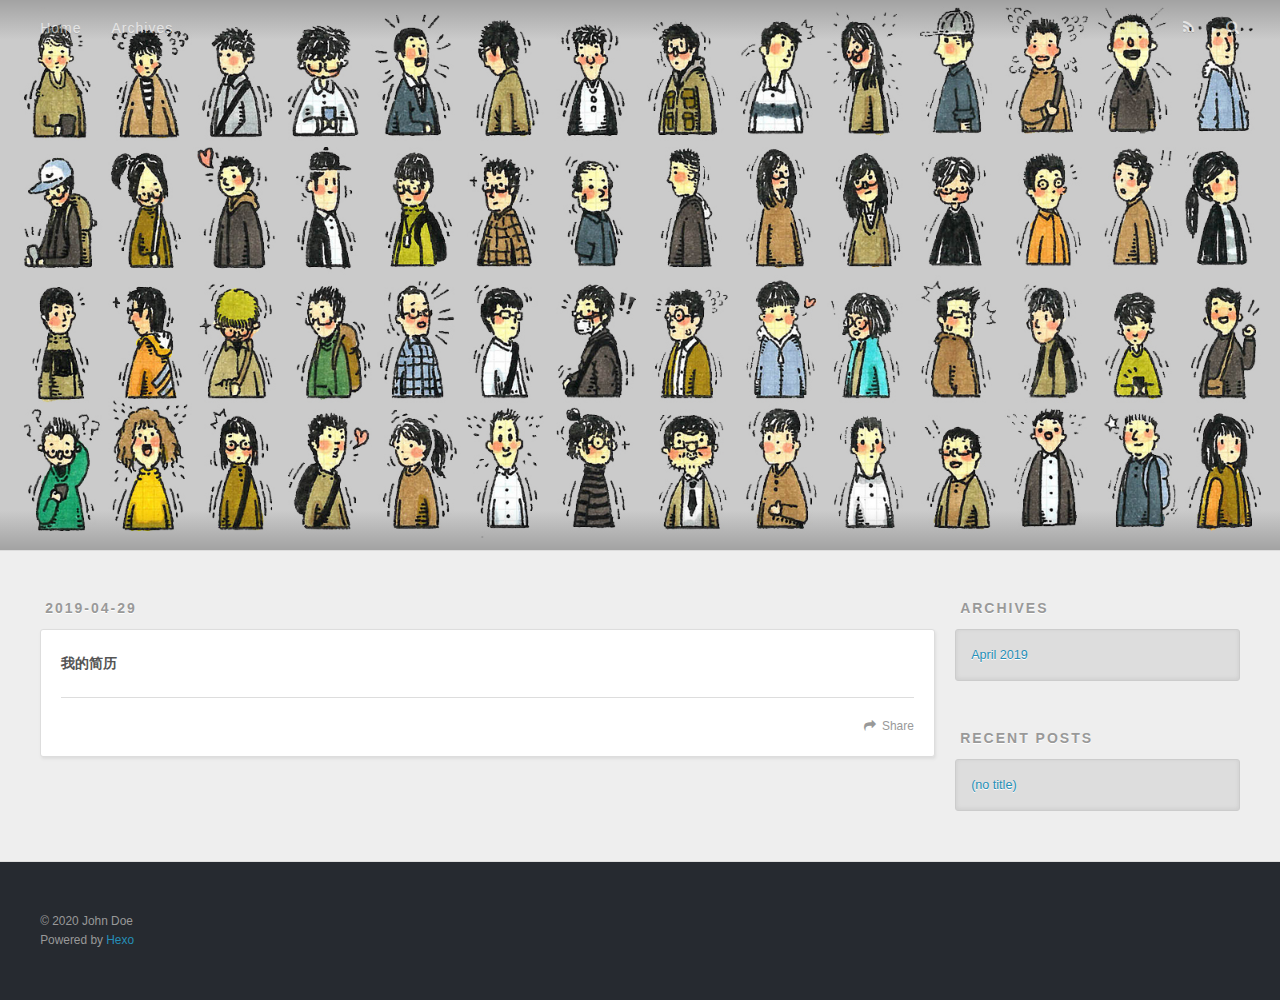
<file: index.html>
<!DOCTYPE html>
<html>
<head><meta name="generator" content="Hexo 3.8.0">
  <meta charset="utf-8">
  

  
  <title></title>
  <meta name="viewport" content="width=device-width, initial-scale=1, maximum-scale=1">
  <meta property="og:type" content="website">
<meta property="og:title">
<meta property="og:url" content="http://yoursite.com/index.html">
<meta property="og:site_name">
<meta property="og:locale" content="default">
<meta name="twitter:card" content="summary">
<meta name="twitter:title">
  
    <link rel="alternate" href="/atom.xml" title type="application/atom+xml">
  
  
    <link rel="icon" href="/favicon.png">
  
  
    <link href="//fonts.googleapis.com/css?family=Source+Code+Pro" rel="stylesheet" type="text/css">
  
  <link rel="stylesheet" href="/css/style.css">
</head>
</html>
<body>
  <div id="container">
    <div id="wrap">
      <header id="header">
  <div id="banner"></div>
  <div id="header-outer" class="outer">
    <div id="header-title" class="inner">
      <h1 id="logo-wrap">
        <a href="/" id="logo"></a>
      </h1>
      
    </div>
    <div id="header-inner" class="inner">
      <nav id="main-nav">
        <a id="main-nav-toggle" class="nav-icon"></a>
        
          <a class="main-nav-link" href="/">Home</a>
        
          <a class="main-nav-link" href="/archives">Archives</a>
        
      </nav>
      <nav id="sub-nav">
        
          <a id="nav-rss-link" class="nav-icon" href="/atom.xml" title="RSS Feed"></a>
        
        <a id="nav-search-btn" class="nav-icon" title="Search"></a>
      </nav>
      <div id="search-form-wrap">
        <form action="//google.com/search" method="get" accept-charset="UTF-8" class="search-form"><input type="search" name="q" class="search-form-input" placeholder="Search"><button type="submit" class="search-form-submit">&#xF002;</button><input type="hidden" name="sitesearch" value="http://yoursite.com"></form>
      </div>
    </div>
  </div>
</header>
      <div class="outer">
        <section id="main">
  
    <article id="post-hello-world" class="article article-type-post" itemscope itemprop="blogPost">
  <div class="article-meta">
    <a href="/2019/04/29/hello-world/" class="article-date">
  <time datetime="2019-04-29T01:39:30.070Z" itemprop="datePublished">2019-04-29</time>
</a>
    
  </div>
  <div class="article-inner">
    
    
    <div class="article-entry" itemprop="articleBody">
      
        <p><strong>我的简历</strong></p>

      
    </div>
    <footer class="article-footer">
      <a data-url="http://yoursite.com/2019/04/29/hello-world/" data-id="ck858au310000vc96qurnfg7m" class="article-share-link">Share</a>
      
      
    </footer>
  </div>
  
</article>


  


</section>
        
          <aside id="sidebar">
  
    

  
    

  
    
  
    
  <div class="widget-wrap">
    <h3 class="widget-title">Archives</h3>
    <div class="widget">
      <ul class="archive-list"><li class="archive-list-item"><a class="archive-list-link" href="/archives/2019/04/">April 2019</a></li></ul>
    </div>
  </div>


  
    
  <div class="widget-wrap">
    <h3 class="widget-title">Recent Posts</h3>
    <div class="widget">
      <ul>
        
          <li>
            <a href="/2019/04/29/hello-world/">(no title)</a>
          </li>
        
      </ul>
    </div>
  </div>

  
</aside>
        
      </div>
      <footer id="footer">
  
  <div class="outer">
    <div id="footer-info" class="inner">
      &copy; 2020 John Doe<br>
      Powered by <a href="http://hexo.io/" target="_blank">Hexo</a>
    </div>
  </div>
</footer>
    </div>
    <nav id="mobile-nav">
  
    <a href="/" class="mobile-nav-link">Home</a>
  
    <a href="/archives" class="mobile-nav-link">Archives</a>
  
</nav>
    

<script src="//ajax.googleapis.com/ajax/libs/jquery/2.0.3/jquery.min.js"></script>


  <link rel="stylesheet" href="/fancybox/jquery.fancybox.css">
  <script src="/fancybox/jquery.fancybox.pack.js"></script>


<script src="/js/script.js"></script>



  </div>
</body>
</html>
</file>
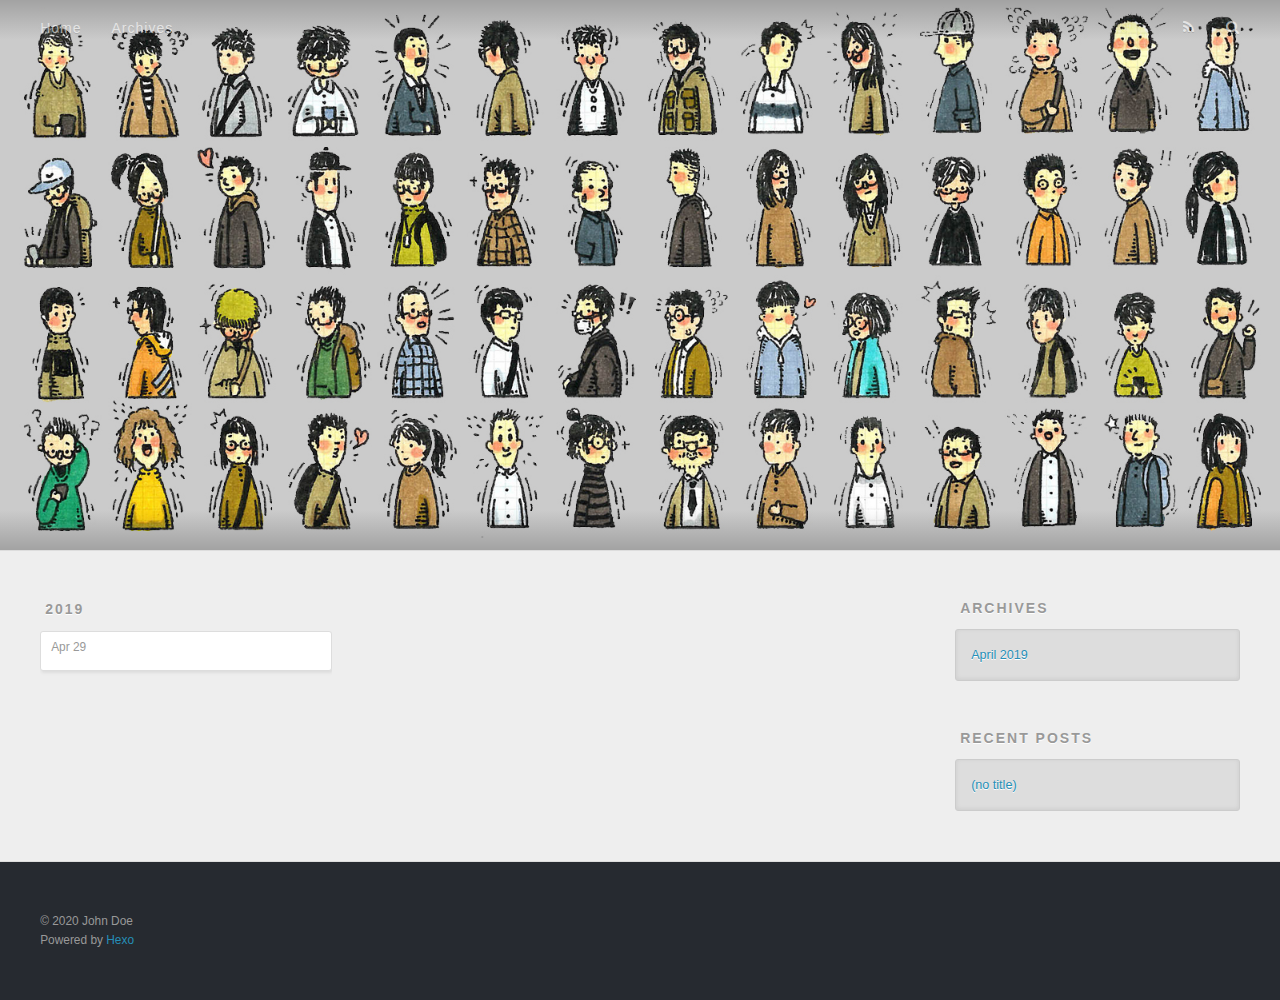
<file: archives/index.html>
<!DOCTYPE html>
<html>
<head><meta name="generator" content="Hexo 3.8.0">
  <meta charset="utf-8">
  

  
  <title>Archives | </title>
  <meta name="viewport" content="width=device-width, initial-scale=1, maximum-scale=1">
  <meta property="og:type" content="website">
<meta property="og:title">
<meta property="og:url" content="http://yoursite.com/archives/index.html">
<meta property="og:site_name">
<meta property="og:locale" content="default">
<meta name="twitter:card" content="summary">
<meta name="twitter:title">
  
    <link rel="alternate" href="/atom.xml" title type="application/atom+xml">
  
  
    <link rel="icon" href="/favicon.png">
  
  
    <link href="//fonts.googleapis.com/css?family=Source+Code+Pro" rel="stylesheet" type="text/css">
  
  <link rel="stylesheet" href="/css/style.css">
</head>
</html>
<body>
  <div id="container">
    <div id="wrap">
      <header id="header">
  <div id="banner"></div>
  <div id="header-outer" class="outer">
    <div id="header-title" class="inner">
      <h1 id="logo-wrap">
        <a href="/" id="logo"></a>
      </h1>
      
    </div>
    <div id="header-inner" class="inner">
      <nav id="main-nav">
        <a id="main-nav-toggle" class="nav-icon"></a>
        
          <a class="main-nav-link" href="/">Home</a>
        
          <a class="main-nav-link" href="/archives">Archives</a>
        
      </nav>
      <nav id="sub-nav">
        
          <a id="nav-rss-link" class="nav-icon" href="/atom.xml" title="RSS Feed"></a>
        
        <a id="nav-search-btn" class="nav-icon" title="Search"></a>
      </nav>
      <div id="search-form-wrap">
        <form action="//google.com/search" method="get" accept-charset="UTF-8" class="search-form"><input type="search" name="q" class="search-form-input" placeholder="Search"><button type="submit" class="search-form-submit">&#xF002;</button><input type="hidden" name="sitesearch" value="http://yoursite.com"></form>
      </div>
    </div>
  </div>
</header>
      <div class="outer">
        <section id="main">
  
  
    
    
      
      
      <section class="archives-wrap">
        <div class="archive-year-wrap">
          <a href="/archives/2019" class="archive-year">2019</a>
        </div>
        <div class="archives">
    
    <article class="archive-article archive-type-post">
  <div class="archive-article-inner">
    <header class="archive-article-header">
      <a href="/2019/04/29/hello-world/" class="archive-article-date">
  <time datetime="2019-04-29T01:39:30.070Z" itemprop="datePublished">Apr 29</time>
</a>
      
    </header>
  </div>
</article>
  
  
    </div></section>
  


</section>
        
          <aside id="sidebar">
  
    

  
    

  
    
  
    
  <div class="widget-wrap">
    <h3 class="widget-title">Archives</h3>
    <div class="widget">
      <ul class="archive-list"><li class="archive-list-item"><a class="archive-list-link" href="/archives/2019/04/">April 2019</a></li></ul>
    </div>
  </div>


  
    
  <div class="widget-wrap">
    <h3 class="widget-title">Recent Posts</h3>
    <div class="widget">
      <ul>
        
          <li>
            <a href="/2019/04/29/hello-world/">(no title)</a>
          </li>
        
      </ul>
    </div>
  </div>

  
</aside>
        
      </div>
      <footer id="footer">
  
  <div class="outer">
    <div id="footer-info" class="inner">
      &copy; 2020 John Doe<br>
      Powered by <a href="http://hexo.io/" target="_blank">Hexo</a>
    </div>
  </div>
</footer>
    </div>
    <nav id="mobile-nav">
  
    <a href="/" class="mobile-nav-link">Home</a>
  
    <a href="/archives" class="mobile-nav-link">Archives</a>
  
</nav>
    

<script src="//ajax.googleapis.com/ajax/libs/jquery/2.0.3/jquery.min.js"></script>


  <link rel="stylesheet" href="/fancybox/jquery.fancybox.css">
  <script src="/fancybox/jquery.fancybox.pack.js"></script>


<script src="/js/script.js"></script>



  </div>
</body>
</html>
</file>
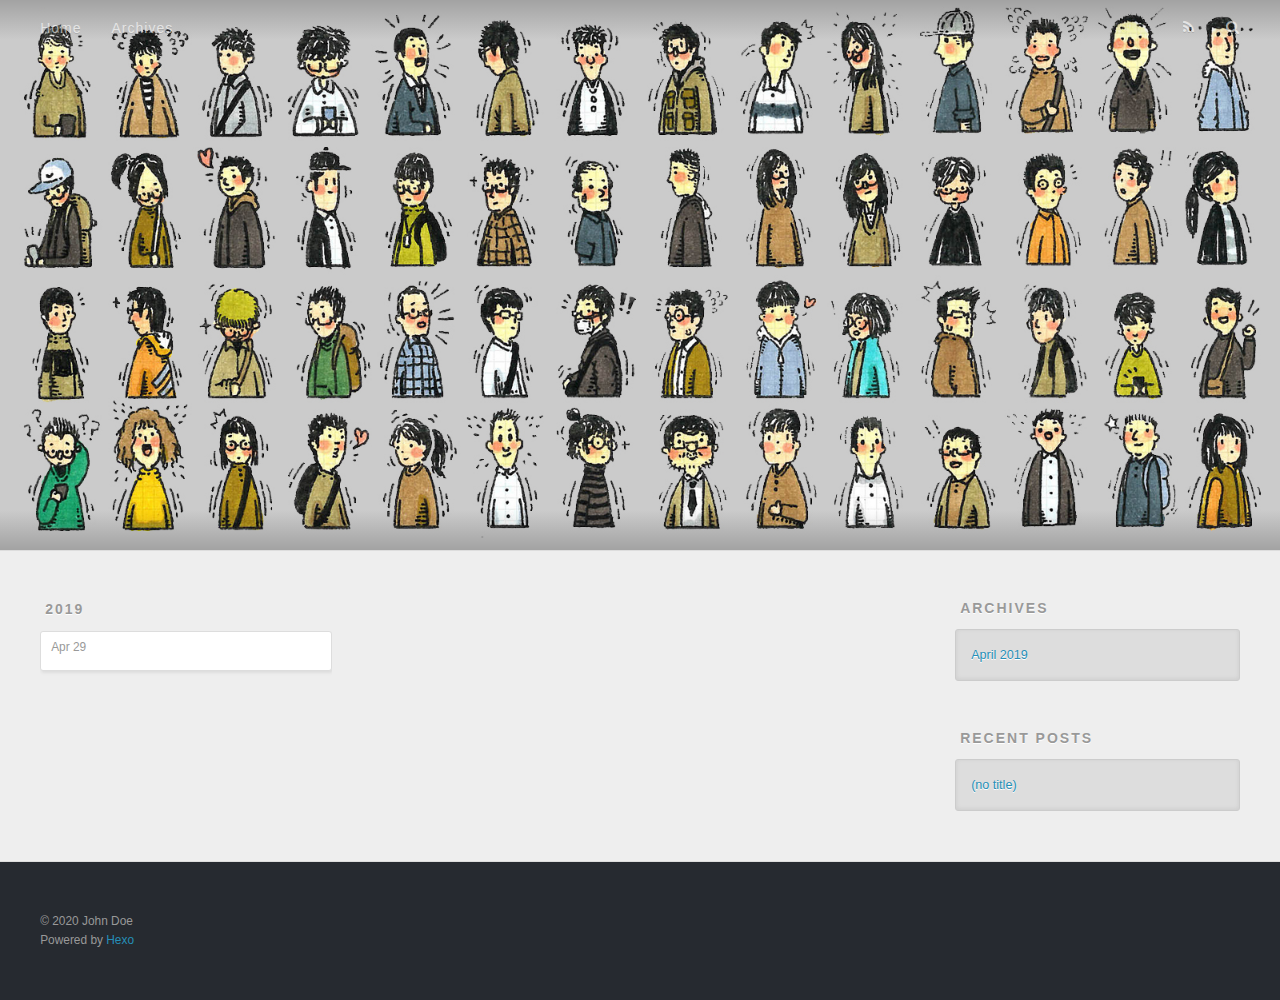
<file: archives/2019/index.html>
<!DOCTYPE html>
<html>
<head><meta name="generator" content="Hexo 3.8.0">
  <meta charset="utf-8">
  

  
  <title>Archives: 2019 | </title>
  <meta name="viewport" content="width=device-width, initial-scale=1, maximum-scale=1">
  <meta property="og:type" content="website">
<meta property="og:title">
<meta property="og:url" content="http://yoursite.com/archives/2019/index.html">
<meta property="og:site_name">
<meta property="og:locale" content="default">
<meta name="twitter:card" content="summary">
<meta name="twitter:title">
  
    <link rel="alternate" href="/atom.xml" title type="application/atom+xml">
  
  
    <link rel="icon" href="/favicon.png">
  
  
    <link href="//fonts.googleapis.com/css?family=Source+Code+Pro" rel="stylesheet" type="text/css">
  
  <link rel="stylesheet" href="/css/style.css">
</head>
</html>
<body>
  <div id="container">
    <div id="wrap">
      <header id="header">
  <div id="banner"></div>
  <div id="header-outer" class="outer">
    <div id="header-title" class="inner">
      <h1 id="logo-wrap">
        <a href="/" id="logo"></a>
      </h1>
      
    </div>
    <div id="header-inner" class="inner">
      <nav id="main-nav">
        <a id="main-nav-toggle" class="nav-icon"></a>
        
          <a class="main-nav-link" href="/">Home</a>
        
          <a class="main-nav-link" href="/archives">Archives</a>
        
      </nav>
      <nav id="sub-nav">
        
          <a id="nav-rss-link" class="nav-icon" href="/atom.xml" title="RSS Feed"></a>
        
        <a id="nav-search-btn" class="nav-icon" title="Search"></a>
      </nav>
      <div id="search-form-wrap">
        <form action="//google.com/search" method="get" accept-charset="UTF-8" class="search-form"><input type="search" name="q" class="search-form-input" placeholder="Search"><button type="submit" class="search-form-submit">&#xF002;</button><input type="hidden" name="sitesearch" value="http://yoursite.com"></form>
      </div>
    </div>
  </div>
</header>
      <div class="outer">
        <section id="main">
  
  
    
    
      
      
      <section class="archives-wrap">
        <div class="archive-year-wrap">
          <a href="/archives/2019" class="archive-year">2019</a>
        </div>
        <div class="archives">
    
    <article class="archive-article archive-type-post">
  <div class="archive-article-inner">
    <header class="archive-article-header">
      <a href="/2019/04/29/hello-world/" class="archive-article-date">
  <time datetime="2019-04-29T01:39:30.070Z" itemprop="datePublished">Apr 29</time>
</a>
      
    </header>
  </div>
</article>
  
  
    </div></section>
  


</section>
        
          <aside id="sidebar">
  
    

  
    

  
    
  
    
  <div class="widget-wrap">
    <h3 class="widget-title">Archives</h3>
    <div class="widget">
      <ul class="archive-list"><li class="archive-list-item"><a class="archive-list-link" href="/archives/2019/04/">April 2019</a></li></ul>
    </div>
  </div>


  
    
  <div class="widget-wrap">
    <h3 class="widget-title">Recent Posts</h3>
    <div class="widget">
      <ul>
        
          <li>
            <a href="/2019/04/29/hello-world/">(no title)</a>
          </li>
        
      </ul>
    </div>
  </div>

  
</aside>
        
      </div>
      <footer id="footer">
  
  <div class="outer">
    <div id="footer-info" class="inner">
      &copy; 2020 John Doe<br>
      Powered by <a href="http://hexo.io/" target="_blank">Hexo</a>
    </div>
  </div>
</footer>
    </div>
    <nav id="mobile-nav">
  
    <a href="/" class="mobile-nav-link">Home</a>
  
    <a href="/archives" class="mobile-nav-link">Archives</a>
  
</nav>
    

<script src="//ajax.googleapis.com/ajax/libs/jquery/2.0.3/jquery.min.js"></script>


  <link rel="stylesheet" href="/fancybox/jquery.fancybox.css">
  <script src="/fancybox/jquery.fancybox.pack.js"></script>


<script src="/js/script.js"></script>



  </div>
</body>
</html>
</file>
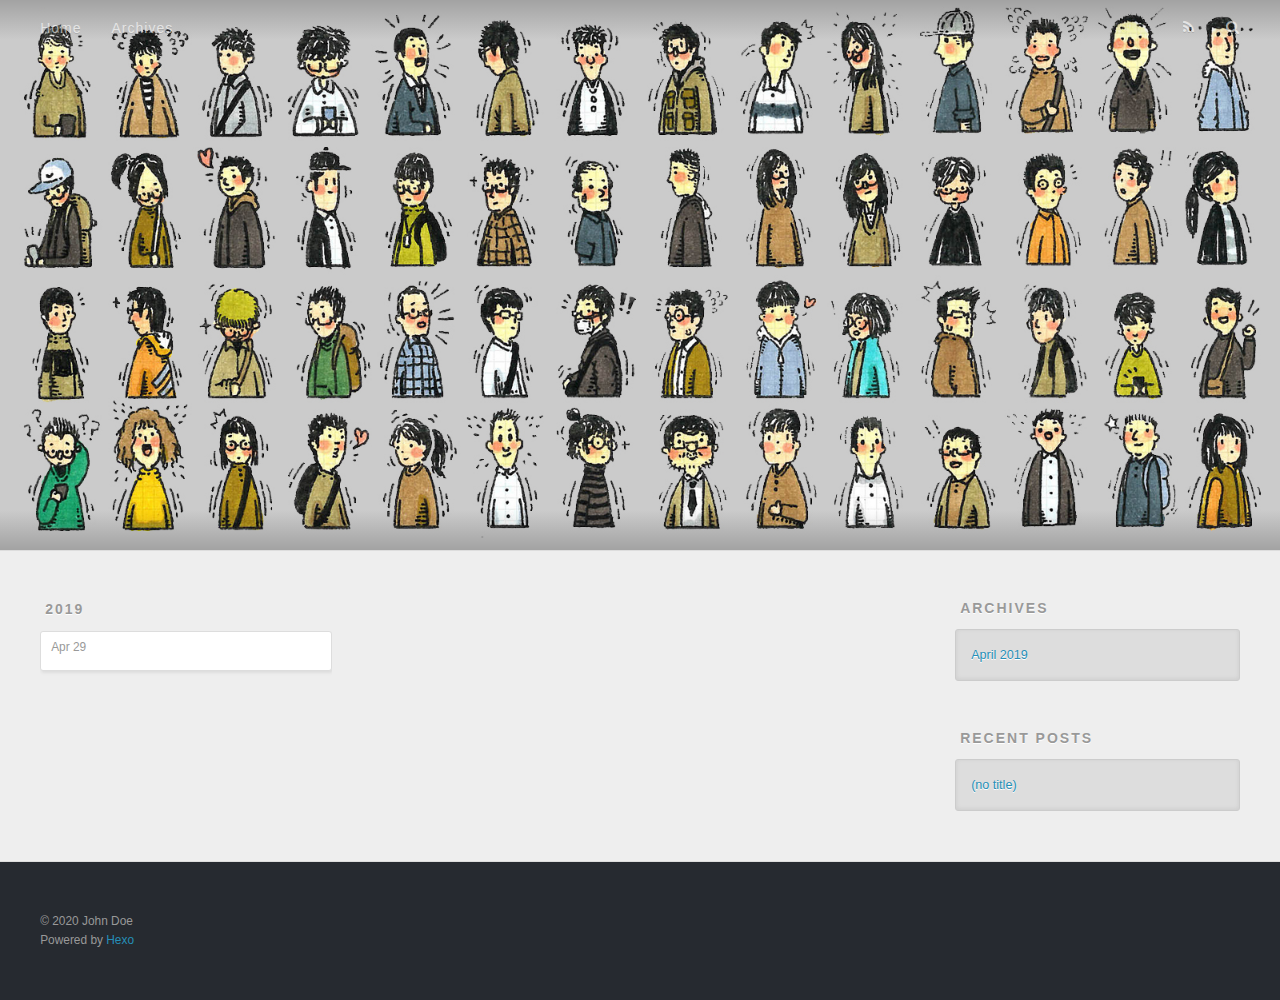
<file: archives/2019/04/index.html>
<!DOCTYPE html>
<html>
<head><meta name="generator" content="Hexo 3.8.0">
  <meta charset="utf-8">
  

  
  <title>Archives: 2019/4 | </title>
  <meta name="viewport" content="width=device-width, initial-scale=1, maximum-scale=1">
  <meta property="og:type" content="website">
<meta property="og:title">
<meta property="og:url" content="http://yoursite.com/archives/2019/04/index.html">
<meta property="og:site_name">
<meta property="og:locale" content="default">
<meta name="twitter:card" content="summary">
<meta name="twitter:title">
  
    <link rel="alternate" href="/atom.xml" title type="application/atom+xml">
  
  
    <link rel="icon" href="/favicon.png">
  
  
    <link href="//fonts.googleapis.com/css?family=Source+Code+Pro" rel="stylesheet" type="text/css">
  
  <link rel="stylesheet" href="/css/style.css">
</head>
</html>
<body>
  <div id="container">
    <div id="wrap">
      <header id="header">
  <div id="banner"></div>
  <div id="header-outer" class="outer">
    <div id="header-title" class="inner">
      <h1 id="logo-wrap">
        <a href="/" id="logo"></a>
      </h1>
      
    </div>
    <div id="header-inner" class="inner">
      <nav id="main-nav">
        <a id="main-nav-toggle" class="nav-icon"></a>
        
          <a class="main-nav-link" href="/">Home</a>
        
          <a class="main-nav-link" href="/archives">Archives</a>
        
      </nav>
      <nav id="sub-nav">
        
          <a id="nav-rss-link" class="nav-icon" href="/atom.xml" title="RSS Feed"></a>
        
        <a id="nav-search-btn" class="nav-icon" title="Search"></a>
      </nav>
      <div id="search-form-wrap">
        <form action="//google.com/search" method="get" accept-charset="UTF-8" class="search-form"><input type="search" name="q" class="search-form-input" placeholder="Search"><button type="submit" class="search-form-submit">&#xF002;</button><input type="hidden" name="sitesearch" value="http://yoursite.com"></form>
      </div>
    </div>
  </div>
</header>
      <div class="outer">
        <section id="main">
  
  
    
    
      
      
      <section class="archives-wrap">
        <div class="archive-year-wrap">
          <a href="/archives/2019" class="archive-year">2019</a>
        </div>
        <div class="archives">
    
    <article class="archive-article archive-type-post">
  <div class="archive-article-inner">
    <header class="archive-article-header">
      <a href="/2019/04/29/hello-world/" class="archive-article-date">
  <time datetime="2019-04-29T01:39:30.070Z" itemprop="datePublished">Apr 29</time>
</a>
      
    </header>
  </div>
</article>
  
  
    </div></section>
  


</section>
        
          <aside id="sidebar">
  
    

  
    

  
    
  
    
  <div class="widget-wrap">
    <h3 class="widget-title">Archives</h3>
    <div class="widget">
      <ul class="archive-list"><li class="archive-list-item"><a class="archive-list-link" href="/archives/2019/04/">April 2019</a></li></ul>
    </div>
  </div>


  
    
  <div class="widget-wrap">
    <h3 class="widget-title">Recent Posts</h3>
    <div class="widget">
      <ul>
        
          <li>
            <a href="/2019/04/29/hello-world/">(no title)</a>
          </li>
        
      </ul>
    </div>
  </div>

  
</aside>
        
      </div>
      <footer id="footer">
  
  <div class="outer">
    <div id="footer-info" class="inner">
      &copy; 2020 John Doe<br>
      Powered by <a href="http://hexo.io/" target="_blank">Hexo</a>
    </div>
  </div>
</footer>
    </div>
    <nav id="mobile-nav">
  
    <a href="/" class="mobile-nav-link">Home</a>
  
    <a href="/archives" class="mobile-nav-link">Archives</a>
  
</nav>
    

<script src="//ajax.googleapis.com/ajax/libs/jquery/2.0.3/jquery.min.js"></script>


  <link rel="stylesheet" href="/fancybox/jquery.fancybox.css">
  <script src="/fancybox/jquery.fancybox.pack.js"></script>


<script src="/js/script.js"></script>



  </div>
</body>
</html>
</file>
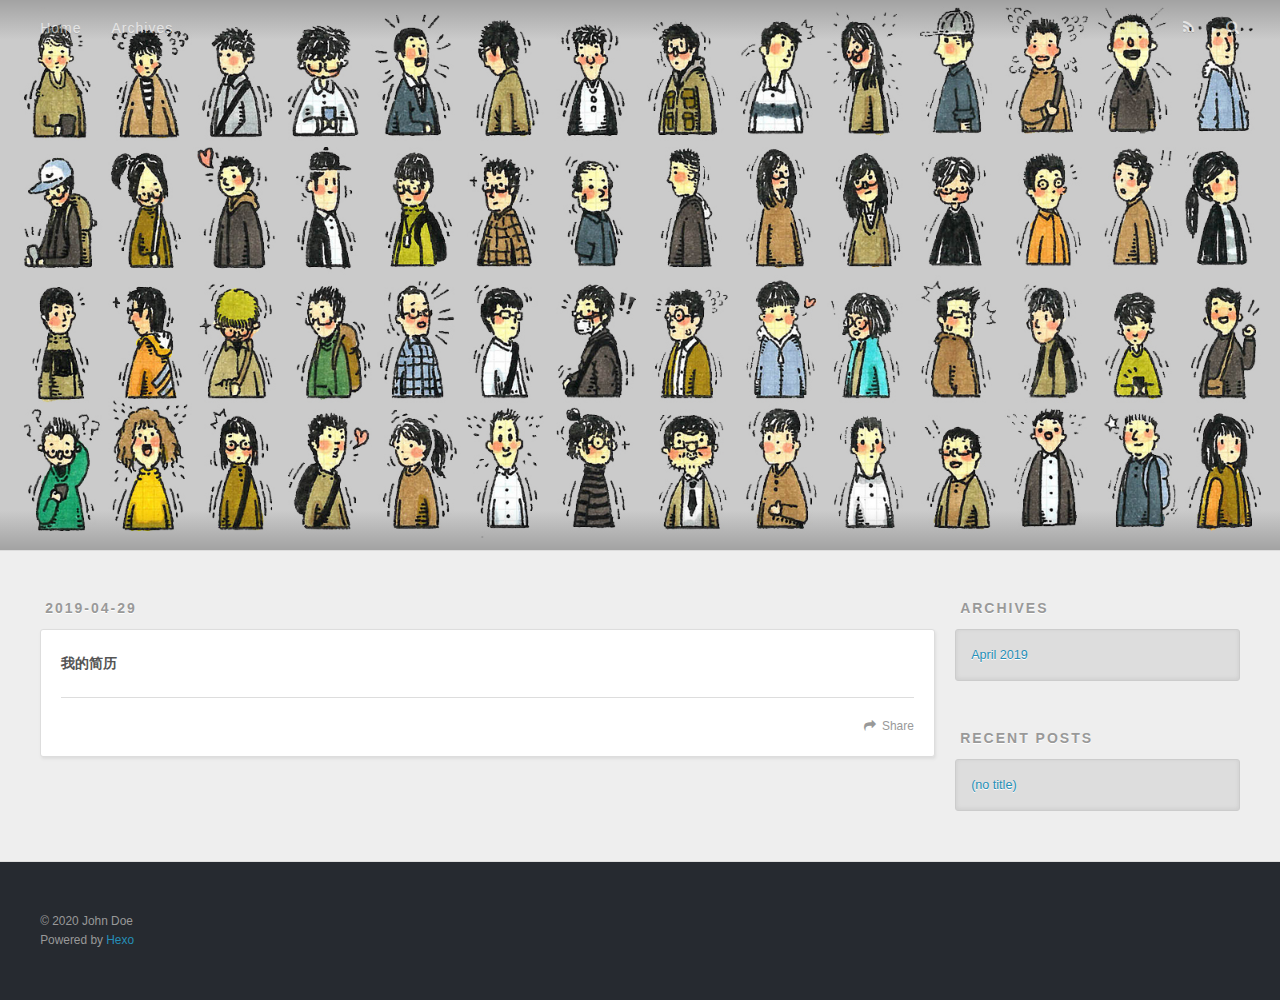
<file: 2019/04/29/hello-world/index.html>
<!DOCTYPE html>
<html>
<head><meta name="generator" content="Hexo 3.8.0">
  <meta charset="utf-8">
  

  
  <title></title>
  <meta name="viewport" content="width=device-width, initial-scale=1, maximum-scale=1">
  <meta name="description" content="我的简历">
<meta property="og:type" content="article">
<meta property="og:title">
<meta property="og:url" content="http://yoursite.com/2019/04/29/hello-world/index.html">
<meta property="og:site_name">
<meta property="og:description" content="我的简历">
<meta property="og:locale" content="default">
<meta property="og:updated_time" content="2019-06-01T03:43:48.431Z">
<meta name="twitter:card" content="summary">
<meta name="twitter:title">
<meta name="twitter:description" content="我的简历">
  
    <link rel="alternate" href="/atom.xml" title type="application/atom+xml">
  
  
    <link rel="icon" href="/favicon.png">
  
  
    <link href="//fonts.googleapis.com/css?family=Source+Code+Pro" rel="stylesheet" type="text/css">
  
  <link rel="stylesheet" href="/css/style.css">
</head>
</html>
<body>
  <div id="container">
    <div id="wrap">
      <header id="header">
  <div id="banner"></div>
  <div id="header-outer" class="outer">
    <div id="header-title" class="inner">
      <h1 id="logo-wrap">
        <a href="/" id="logo"></a>
      </h1>
      
    </div>
    <div id="header-inner" class="inner">
      <nav id="main-nav">
        <a id="main-nav-toggle" class="nav-icon"></a>
        
          <a class="main-nav-link" href="/">Home</a>
        
          <a class="main-nav-link" href="/archives">Archives</a>
        
      </nav>
      <nav id="sub-nav">
        
          <a id="nav-rss-link" class="nav-icon" href="/atom.xml" title="RSS Feed"></a>
        
        <a id="nav-search-btn" class="nav-icon" title="Search"></a>
      </nav>
      <div id="search-form-wrap">
        <form action="//google.com/search" method="get" accept-charset="UTF-8" class="search-form"><input type="search" name="q" class="search-form-input" placeholder="Search"><button type="submit" class="search-form-submit">&#xF002;</button><input type="hidden" name="sitesearch" value="http://yoursite.com"></form>
      </div>
    </div>
  </div>
</header>
      <div class="outer">
        <section id="main"><article id="post-hello-world" class="article article-type-post" itemscope itemprop="blogPost">
  <div class="article-meta">
    <a href="/2019/04/29/hello-world/" class="article-date">
  <time datetime="2019-04-29T01:39:30.070Z" itemprop="datePublished">2019-04-29</time>
</a>
    
  </div>
  <div class="article-inner">
    
    
    <div class="article-entry" itemprop="articleBody">
      
        <p><strong>我的简历</strong></p>

      
    </div>
    <footer class="article-footer">
      <a data-url="http://yoursite.com/2019/04/29/hello-world/" data-id="ck858au310000vc96qurnfg7m" class="article-share-link">Share</a>
      
      
    </footer>
  </div>
  
    
  
</article>

</section>
        
          <aside id="sidebar">
  
    

  
    

  
    
  
    
  <div class="widget-wrap">
    <h3 class="widget-title">Archives</h3>
    <div class="widget">
      <ul class="archive-list"><li class="archive-list-item"><a class="archive-list-link" href="/archives/2019/04/">April 2019</a></li></ul>
    </div>
  </div>


  
    
  <div class="widget-wrap">
    <h3 class="widget-title">Recent Posts</h3>
    <div class="widget">
      <ul>
        
          <li>
            <a href="/2019/04/29/hello-world/">(no title)</a>
          </li>
        
      </ul>
    </div>
  </div>

  
</aside>
        
      </div>
      <footer id="footer">
  
  <div class="outer">
    <div id="footer-info" class="inner">
      &copy; 2020 John Doe<br>
      Powered by <a href="http://hexo.io/" target="_blank">Hexo</a>
    </div>
  </div>
</footer>
    </div>
    <nav id="mobile-nav">
  
    <a href="/" class="mobile-nav-link">Home</a>
  
    <a href="/archives" class="mobile-nav-link">Archives</a>
  
</nav>
    

<script src="//ajax.googleapis.com/ajax/libs/jquery/2.0.3/jquery.min.js"></script>


  <link rel="stylesheet" href="/fancybox/jquery.fancybox.css">
  <script src="/fancybox/jquery.fancybox.pack.js"></script>


<script src="/js/script.js"></script>



  </div>
</body>
</html>
</file>
<file: css/style.css>
body {
  width: 100%;
}
body:before,
body:after {
  content: "";
  display: table;
}
body:after {
  clear: both;
}
html,
body,
div,
span,
applet,
object,
iframe,
h1,
h2,
h3,
h4,
h5,
h6,
p,
blockquote,
pre,
a,
abbr,
acronym,
address,
big,
cite,
code,
del,
dfn,
em,
img,
ins,
kbd,
q,
s,
samp,
small,
strike,
strong,
sub,
sup,
tt,
var,
dl,
dt,
dd,
ol,
ul,
li,
fieldset,
form,
label,
legend,
table,
caption,
tbody,
tfoot,
thead,
tr,
th,
td {
  margin: 0;
  padding: 0;
  border: 0;
  outline: 0;
  font-weight: inherit;
  font-style: inherit;
  font-family: inherit;
  font-size: 100%;
  vertical-align: baseline;
}
body {
  line-height: 1;
  color: #000;
  background: #fff;
}
ol,
ul {
  list-style: none;
}
table {
  border-collapse: separate;
  border-spacing: 0;
  vertical-align: middle;
}
caption,
th,
td {
  text-align: left;
  font-weight: normal;
  vertical-align: middle;
}
a img {
  border: none;
}
input,
button {
  margin: 0;
  padding: 0;
}
input::-moz-focus-inner,
button::-moz-focus-inner {
  border: 0;
  padding: 0;
}
@font-face {
  font-family: FontAwesome;
  font-style: normal;
  font-weight: normal;
  src: url("fonts/fontawesome-webfont.eot?v=#4.0.3");
  src: url("fonts/fontawesome-webfont.eot?#iefix&v=#4.0.3") format("embedded-opentype"), url("fonts/fontawesome-webfont.woff?v=#4.0.3") format("woff"), url("fonts/fontawesome-webfont.ttf?v=#4.0.3") format("truetype"), url("fonts/fontawesome-webfont.svg#fontawesomeregular?v=#4.0.3") format("svg");
}
html,
body,
#container {
  height: 100%;
}
body {
  background: #eee;
  font: 14px -apple-system, BlinkMacSystemFont, "Segoe UI", "Roboto", "Oxygen", "Ubuntu", "Cantarell", "Fira Sans", "Droid Sans", "Helvetica Neue", sans-serif;
  -webkit-text-size-adjust: 100%;
}
.outer {
  max-width: 1220px;
  margin: 0 auto;
  padding: 0 20px;
}
.outer:before,
.outer:after {
  content: "";
  display: table;
}
.outer:after {
  clear: both;
}
.inner {
  display: inline;
  float: left;
  width: 98.33333333333333%;
  margin: 0 0.833333333333333%;
}
.left,
.alignleft {
  float: left;
}
.right,
.alignright {
  float: right;
}
.clear {
  clear: both;
}
#container {
  position: relative;
}
.mobile-nav-on {
  overflow: hidden;
}
#wrap {
  height: 100%;
  width: 100%;
  position: absolute;
  top: 0;
  left: 0;
  -webkit-transition: 0.2s ease-out;
  -moz-transition: 0.2s ease-out;
  -ms-transition: 0.2s ease-out;
  transition: 0.2s ease-out;
  z-index: 1;
  background: #eee;
}
.mobile-nav-on #wrap {
  left: 280px;
}
@media screen and (min-width: 768px) {
  #main {
    display: inline;
    float: left;
    width: 73.33333333333333%;
    margin: 0 0.833333333333333%;
  }
}
.article-date,
.article-category-link,
.archive-year,
.widget-title {
  text-decoration: none;
  text-transform: uppercase;
  letter-spacing: 2px;
  color: #999;
  margin-bottom: 1em;
  margin-left: 5px;
  line-height: 1em;
  text-shadow: 0 1px #fff;
  font-weight: bold;
}
.article-inner,
.archive-article-inner {
  background: #fff;
  -webkit-box-shadow: 1px 2px 3px #ddd;
  box-shadow: 1px 2px 3px #ddd;
  border: 1px solid #ddd;
  border-radius: 3px;
}
.article-entry h1,
.widget h1 {
  font-size: 2em;
}
.article-entry h2,
.widget h2 {
  font-size: 1.5em;
}
.article-entry h3,
.widget h3 {
  font-size: 1.3em;
}
.article-entry h4,
.widget h4 {
  font-size: 1.2em;
}
.article-entry h5,
.widget h5 {
  font-size: 1em;
}
.article-entry h6,
.widget h6 {
  font-size: 1em;
  color: #999;
}
.article-entry hr,
.widget hr {
  border: 1px dashed #ddd;
}
.article-entry strong,
.widget strong {
  font-weight: bold;
}
.article-entry em,
.widget em,
.article-entry cite,
.widget cite {
  font-style: italic;
}
.article-entry sup,
.widget sup,
.article-entry sub,
.widget sub {
  font-size: 0.75em;
  line-height: 0;
  position: relative;
  vertical-align: baseline;
}
.article-entry sup,
.widget sup {
  top: -0.5em;
}
.article-entry sub,
.widget sub {
  bottom: -0.2em;
}
.article-entry small,
.widget small {
  font-size: 0.85em;
}
.article-entry acronym,
.widget acronym,
.article-entry abbr,
.widget abbr {
  border-bottom: 1px dotted;
}
.article-entry ul,
.widget ul,
.article-entry ol,
.widget ol,
.article-entry dl,
.widget dl {
  margin: 0 20px;
  line-height: 1.6em;
}
.article-entry ul ul,
.widget ul ul,
.article-entry ol ul,
.widget ol ul,
.article-entry ul ol,
.widget ul ol,
.article-entry ol ol,
.widget ol ol {
  margin-top: 0;
  margin-bottom: 0;
}
.article-entry ul,
.widget ul {
  list-style: disc;
}
.article-entry ol,
.widget ol {
  list-style: decimal;
}
.article-entry dt,
.widget dt {
  font-weight: bold;
}
#header {
  height: 550px;
  position: relative;
  border-bottom: 1px solid #ddd;
}
#header:before,
#header:after {
  content: "";
  position: absolute;
  left: 0;
  right: 0;
  height: 40px;
}
#header:before {
  top: 0;
  background: -webkit-linear-gradient(rgba(0,0,0,0.2), transparent);
  background: -moz-linear-gradient(rgba(0,0,0,0.2), transparent);
  background: -ms-linear-gradient(rgba(0,0,0,0.2), transparent);
  background: linear-gradient(rgba(0,0,0,0.2), transparent);
}
#header:after {
  bottom: 0;
  background: -webkit-linear-gradient(transparent, rgba(0,0,0,0.2));
  background: -moz-linear-gradient(transparent, rgba(0,0,0,0.2));
  background: -ms-linear-gradient(transparent, rgba(0,0,0,0.2));
  background: linear-gradient(transparent, rgba(0,0,0,0.2));
}
#header-outer {
  height: 100%;
  position: relative;
}
#header-inner {
  position: relative;
  overflow: hidden;
}
#banner {
  position: absolute;
  top: 0;
  left: 0;
  width: 100%;
  height: 100%;
  background: url("images/banner.jpg") center #000;
  -webkit-background-size: cover;
  -moz-background-size: cover;
  background-size: cover;
  z-index: -1;
}
#header-title {
  text-align: center;
  height: 40px;
  position: absolute;
  top: 50%;
  left: 0;
  margin-top: -20px;
}
#logo,
#subtitle {
  text-decoration: none;
  color: #fff;
  font-weight: 300;
  text-shadow: 0 1px 4px rgba(0,0,0,0.3);
}
#logo {
  font-size: 40px;
  line-height: 40px;
  letter-spacing: 2px;
}
#subtitle {
  font-size: 16px;
  line-height: 16px;
  letter-spacing: 1px;
}
#subtitle-wrap {
  margin-top: 16px;
}
#main-nav {
  float: left;
  margin-left: -15px;
}
.nav-icon,
.main-nav-link {
  float: left;
  color: #fff;
  opacity: 0.6;
  text-decoration: none;
  text-shadow: 0 1px rgba(0,0,0,0.2);
  -webkit-transition: opacity 0.2s;
  -moz-transition: opacity 0.2s;
  -ms-transition: opacity 0.2s;
  transition: opacity 0.2s;
  display: block;
  padding: 20px 15px;
}
.nav-icon:hover,
.main-nav-link:hover {
  opacity: 1;
}
.nav-icon {
  font-family: FontAwesome;
  text-align: center;
  font-size: 14px;
  width: 14px;
  height: 14px;
  padding: 20px 15px;
  position: relative;
  cursor: pointer;
}
.main-nav-link {
  font-weight: 300;
  letter-spacing: 1px;
}
@media screen and (max-width: 479px) {
  .main-nav-link {
    display: none;
  }
}
#main-nav-toggle {
  display: none;
}
#main-nav-toggle:before {
  content: "\f0c9";
}
@media screen and (max-width: 479px) {
  #main-nav-toggle {
    display: block;
  }
}
#sub-nav {
  float: right;
  margin-right: -15px;
}
#nav-rss-link:before {
  content: "\f09e";
}
#nav-search-btn:before {
  content: "\f002";
}
#search-form-wrap {
  position: absolute;
  top: 15px;
  width: 150px;
  height: 30px;
  right: -150px;
  opacity: 0;
  -webkit-transition: 0.2s ease-out;
  -moz-transition: 0.2s ease-out;
  -ms-transition: 0.2s ease-out;
  transition: 0.2s ease-out;
}
#search-form-wrap.on {
  opacity: 1;
  right: 0;
}
@media screen and (max-width: 479px) {
  #search-form-wrap {
    width: 100%;
    right: -100%;
  }
}
.search-form {
  position: absolute;
  top: 0;
  left: 0;
  right: 0;
  background: #fff;
  padding: 5px 15px;
  border-radius: 15px;
  -webkit-box-shadow: 0 0 10px rgba(0,0,0,0.3);
  box-shadow: 0 0 10px rgba(0,0,0,0.3);
}
.search-form-input {
  border: none;
  background: none;
  color: #555;
  width: 100%;
  font: 13px -apple-system, BlinkMacSystemFont, "Segoe UI", "Roboto", "Oxygen", "Ubuntu", "Cantarell", "Fira Sans", "Droid Sans", "Helvetica Neue", sans-serif;
  outline: none;
}
.search-form-input::-webkit-search-results-decoration,
.search-form-input::-webkit-search-cancel-button {
  -webkit-appearance: none;
}
.search-form-submit {
  position: absolute;
  top: 50%;
  right: 10px;
  margin-top: -7px;
  font: 13px FontAwesome;
  border: none;
  background: none;
  color: #bbb;
  cursor: pointer;
}
.search-form-submit:hover,
.search-form-submit:focus {
  color: #777;
}
.article {
  margin: 50px 0;
}
.article-inner {
  overflow: hidden;
}
.article-meta:before,
.article-meta:after {
  content: "";
  display: table;
}
.article-meta:after {
  clear: both;
}
.article-date {
  float: left;
}
.article-category {
  float: left;
  line-height: 1em;
  color: #ccc;
  text-shadow: 0 1px #fff;
  margin-left: 8px;
}
.article-category:before {
  content: "\2022";
}
.article-category-link {
  margin: 0 12px 1em;
}
.article-header {
  padding: 20px 20px 0;
}
.article-title {
  text-decoration: none;
  font-size: 2em;
  font-weight: bold;
  color: #555;
  line-height: 1.1em;
  -webkit-transition: color 0.2s;
  -moz-transition: color 0.2s;
  -ms-transition: color 0.2s;
  transition: color 0.2s;
}
a.article-title:hover {
  color: #258fb8;
}
.article-entry {
  color: #555;
  padding: 0 20px;
}
.article-entry:before,
.article-entry:after {
  content: "";
  display: table;
}
.article-entry:after {
  clear: both;
}
.article-entry p,
.article-entry table {
  line-height: 1.6em;
  margin: 1.6em 0;
}
.article-entry h1,
.article-entry h2,
.article-entry h3,
.article-entry h4,
.article-entry h5,
.article-entry h6 {
  font-weight: bold;
}
.article-entry h1,
.article-entry h2,
.article-entry h3,
.article-entry h4,
.article-entry h5,
.article-entry h6 {
  line-height: 1.1em;
  margin: 1.1em 0;
}
.article-entry a {
  color: #258fb8;
  text-decoration: none;
}
.article-entry a:hover {
  text-decoration: underline;
}
.article-entry ul,
.article-entry ol,
.article-entry dl {
  margin-top: 1.6em;
  margin-bottom: 1.6em;
}
.article-entry img,
.article-entry video {
  max-width: 100%;
  height: auto;
  display: block;
  margin: auto;
}
.article-entry iframe {
  border: none;
}
.article-entry table {
  width: 100%;
  border-collapse: collapse;
  border-spacing: 0;
}
.article-entry th {
  font-weight: bold;
  border-bottom: 3px solid #ddd;
  padding-bottom: 0.5em;
}
.article-entry td {
  border-bottom: 1px solid #ddd;
  padding: 10px 0;
}
.article-entry blockquote {
  font-family: Georgia, "Times New Roman", serif;
  font-size: 1.4em;
  margin: 1.6em 20px;
  text-align: center;
}
.article-entry blockquote footer {
  font-size: 14px;
  margin: 1.6em 0;
  font-family: -apple-system, BlinkMacSystemFont, "Segoe UI", "Roboto", "Oxygen", "Ubuntu", "Cantarell", "Fira Sans", "Droid Sans", "Helvetica Neue", sans-serif;
}
.article-entry blockquote footer cite:before {
  content: "—";
  padding: 0 0.5em;
}
.article-entry .pullquote {
  text-align: left;
  width: 45%;
  margin: 0;
}
.article-entry .pullquote.left {
  margin-left: 0.5em;
  margin-right: 1em;
}
.article-entry .pullquote.right {
  margin-right: 0.5em;
  margin-left: 1em;
}
.article-entry .caption {
  color: #999;
  display: block;
  font-size: 0.9em;
  margin-top: 0.5em;
  position: relative;
  text-align: center;
}
.article-entry .video-container {
  position: relative;
  padding-top: 56.25%;
  height: 0;
  overflow: hidden;
}
.article-entry .video-container iframe,
.article-entry .video-container object,
.article-entry .video-container embed {
  position: absolute;
  top: 0;
  left: 0;
  width: 100%;
  height: 100%;
  margin-top: 0;
}
.article-more-link a {
  display: inline-block;
  line-height: 1em;
  padding: 6px 15px;
  border-radius: 15px;
  background: #eee;
  color: #999;
  text-shadow: 0 1px #fff;
  text-decoration: none;
}
.article-more-link a:hover {
  background: #258fb8;
  color: #fff;
  text-decoration: none;
  text-shadow: 0 1px #1e7293;
}
.article-footer {
  font-size: 0.85em;
  line-height: 1.6em;
  border-top: 1px solid #ddd;
  padding-top: 1.6em;
  margin: 0 20px 20px;
}
.article-footer:before,
.article-footer:after {
  content: "";
  display: table;
}
.article-footer:after {
  clear: both;
}
.article-footer a {
  color: #999;
  text-decoration: none;
}
.article-footer a:hover {
  color: #555;
}
.article-tag-list-item {
  float: left;
  margin-right: 10px;
}
.article-tag-list-link:before {
  content: "#";
}
.article-comment-link {
  float: right;
}
.article-comment-link:before {
  content: "\f075";
  font-family: FontAwesome;
  padding-right: 8px;
}
.article-share-link {
  cursor: pointer;
  float: right;
  margin-left: 20px;
}
.article-share-link:before {
  content: "\f064";
  font-family: FontAwesome;
  padding-right: 6px;
}
#article-nav {
  position: relative;
}
#article-nav:before,
#article-nav:after {
  content: "";
  display: table;
}
#article-nav:after {
  clear: both;
}
@media screen and (min-width: 768px) {
  #article-nav {
    margin: 50px 0;
  }
  #article-nav:before {
    width: 8px;
    height: 8px;
    position: absolute;
    top: 50%;
    left: 50%;
    margin-top: -4px;
    margin-left: -4px;
    content: "";
    border-radius: 50%;
    background: #ddd;
    -webkit-box-shadow: 0 1px 2px #fff;
    box-shadow: 0 1px 2px #fff;
  }
}
.article-nav-link-wrap {
  text-decoration: none;
  text-shadow: 0 1px #fff;
  color: #999;
  -webkit-box-sizing: border-box;
  -moz-box-sizing: border-box;
  box-sizing: border-box;
  margin-top: 50px;
  text-align: center;
  display: block;
}
.article-nav-link-wrap:hover {
  color: #555;
}
@media screen and (min-width: 768px) {
  .article-nav-link-wrap {
    width: 50%;
    margin-top: 0;
  }
}
@media screen and (min-width: 768px) {
  #article-nav-newer {
    float: left;
    text-align: right;
    padding-right: 20px;
  }
}
@media screen and (min-width: 768px) {
  #article-nav-older {
    float: right;
    text-align: left;
    padding-left: 20px;
  }
}
.article-nav-caption {
  text-transform: uppercase;
  letter-spacing: 2px;
  color: #ddd;
  line-height: 1em;
  font-weight: bold;
}
#article-nav-newer .article-nav-caption {
  margin-right: -2px;
}
.article-nav-title {
  font-size: 0.85em;
  line-height: 1.6em;
  margin-top: 0.5em;
}
.article-share-box {
  position: absolute;
  display: none;
  background: #fff;
  -webkit-box-shadow: 1px 2px 10px rgba(0,0,0,0.2);
  box-shadow: 1px 2px 10px rgba(0,0,0,0.2);
  border-radius: 3px;
  margin-left: -145px;
  overflow: hidden;
  z-index: 1;
}
.article-share-box.on {
  display: block;
}
.article-share-input {
  width: 100%;
  background: none;
  -webkit-box-sizing: border-box;
  -moz-box-sizing: border-box;
  box-sizing: border-box;
  font: 14px -apple-system, BlinkMacSystemFont, "Segoe UI", "Roboto", "Oxygen", "Ubuntu", "Cantarell", "Fira Sans", "Droid Sans", "Helvetica Neue", sans-serif;
  padding: 0 15px;
  color: #555;
  outline: none;
  border: 1px solid #ddd;
  border-radius: 3px 3px 0 0;
  height: 36px;
  line-height: 36px;
}
.article-share-links {
  background: #eee;
}
.article-share-links:before,
.article-share-links:after {
  content: "";
  display: table;
}
.article-share-links:after {
  clear: both;
}
.article-share-twitter,
.article-share-facebook,
.article-share-pinterest,
.article-share-google {
  width: 50px;
  height: 36px;
  display: block;
  float: left;
  position: relative;
  color: #999;
  text-shadow: 0 1px #fff;
}
.article-share-twitter:before,
.article-share-facebook:before,
.article-share-pinterest:before,
.article-share-google:before {
  font-size: 20px;
  font-family: FontAwesome;
  width: 20px;
  height: 20px;
  position: absolute;
  top: 50%;
  left: 50%;
  margin-top: -10px;
  margin-left: -10px;
  text-align: center;
}
.article-share-twitter:hover,
.article-share-facebook:hover,
.article-share-pinterest:hover,
.article-share-google:hover {
  color: #fff;
}
.article-share-twitter:before {
  content: "\f099";
}
.article-share-twitter:hover {
  background: #00aced;
  text-shadow: 0 1px #008abe;
}
.article-share-facebook:before {
  content: "\f09a";
}
.article-share-facebook:hover {
  background: #3b5998;
  text-shadow: 0 1px #2f477a;
}
.article-share-pinterest:before {
  content: "\f0d2";
}
.article-share-pinterest:hover {
  background: #cb2027;
  text-shadow: 0 1px #a21a1f;
}
.article-share-google:before {
  content: "\f0d5";
}
.article-share-google:hover {
  background: #dd4b39;
  text-shadow: 0 1px #be3221;
}
.article-gallery {
  background: #000;
  position: relative;
}
.article-gallery-photos {
  position: relative;
  overflow: hidden;
}
.article-gallery-img {
  display: none;
  max-width: 100%;
}
.article-gallery-img:first-child {
  display: block;
}
.article-gallery-img.loaded {
  position: absolute;
  display: block;
}
.article-gallery-img img {
  display: block;
  max-width: 100%;
  margin: 0 auto;
}
#comments {
  background: #fff;
  -webkit-box-shadow: 1px 2px 3px #ddd;
  box-shadow: 1px 2px 3px #ddd;
  padding: 20px;
  border: 1px solid #ddd;
  border-radius: 3px;
  margin: 50px 0;
}
#comments a {
  color: #258fb8;
}
.archives-wrap {
  margin: 50px 0;
}
.archives:before,
.archives:after {
  content: "";
  display: table;
}
.archives:after {
  clear: both;
}
.archive-year-wrap {
  margin-bottom: 1em;
}
.archives {
  -webkit-column-gap: 10px;
  -moz-column-gap: 10px;
  column-gap: 10px;
}
@media screen and (min-width: 480px) and (max-width: 767px) {
  .archives {
    -webkit-column-count: 2;
    -moz-column-count: 2;
    column-count: 2;
  }
}
@media screen and (min-width: 768px) {
  .archives {
    -webkit-column-count: 3;
    -moz-column-count: 3;
    column-count: 3;
  }
}
.archive-article {
  -webkit-column-break-inside: avoid;
  page-break-inside: avoid;
  overflow: hidden;
  break-inside: avoid-column;
}
.archive-article-inner {
  padding: 10px;
  margin-bottom: 15px;
}
.archive-article-title {
  text-decoration: none;
  font-weight: bold;
  color: #555;
  -webkit-transition: color 0.2s;
  -moz-transition: color 0.2s;
  -ms-transition: color 0.2s;
  transition: color 0.2s;
  line-height: 1.6em;
}
.archive-article-title:hover {
  color: #258fb8;
}
.archive-article-footer {
  margin-top: 1em;
}
.archive-article-date {
  color: #999;
  text-decoration: none;
  font-size: 0.85em;
  line-height: 1em;
  margin-bottom: 0.5em;
  display: block;
}
#page-nav {
  margin: 50px auto;
  background: #fff;
  -webkit-box-shadow: 1px 2px 3px #ddd;
  box-shadow: 1px 2px 3px #ddd;
  border: 1px solid #ddd;
  border-radius: 3px;
  text-align: center;
  color: #999;
  overflow: hidden;
}
#page-nav:before,
#page-nav:after {
  content: "";
  display: table;
}
#page-nav:after {
  clear: both;
}
#page-nav a,
#page-nav span {
  padding: 10px 20px;
  line-height: 1;
  height: 2ex;
}
#page-nav a {
  color: #999;
  text-decoration: none;
}
#page-nav a:hover {
  background: #999;
  color: #fff;
}
#page-nav .prev {
  float: left;
}
#page-nav .next {
  float: right;
}
#page-nav .page-number {
  display: inline-block;
}
@media screen and (max-width: 479px) {
  #page-nav .page-number {
    display: none;
  }
}
#page-nav .current {
  color: #555;
  font-weight: bold;
}
#page-nav .space {
  color: #ddd;
}
#footer {
  background: #262a30;
  padding: 50px 0;
  border-top: 1px solid #ddd;
  color: #999;
}
#footer a {
  color: #258fb8;
  text-decoration: none;
}
#footer a:hover {
  text-decoration: underline;
}
#footer-info {
  line-height: 1.6em;
  font-size: 0.85em;
}
.article-entry pre,
.article-entry .highlight {
  background: #2d2d2d;
  margin: 0 -20px;
  padding: 15px 20px;
  border-style: solid;
  border-color: #ddd;
  border-width: 1px 0;
  overflow: auto;
  color: #ccc;
  line-height: 22.400000000000002px;
}
.article-entry .highlight .gutter pre,
.article-entry .gist .gist-file .gist-data .line-numbers {
  color: #666;
  font-size: 0.85em;
}
.article-entry pre,
.article-entry code {
  font-family: "Source Code Pro", Consolas, Monaco, Menlo, Consolas, monospace;
}
.article-entry code {
  background: #eee;
  text-shadow: 0 1px #fff;
  padding: 0 0.3em;
}
.article-entry pre code {
  background: none;
  text-shadow: none;
  padding: 0;
}
.article-entry .highlight pre {
  border: none;
  margin: 0;
  padding: 0;
}
.article-entry .highlight table {
  margin: 0;
  width: auto;
}
.article-entry .highlight td {
  border: none;
  padding: 0;
}
.article-entry .highlight figcaption {
  font-size: 0.85em;
  color: #999;
  line-height: 1em;
  margin-bottom: 1em;
}
.article-entry .highlight figcaption:before,
.article-entry .highlight figcaption:after {
  content: "";
  display: table;
}
.article-entry .highlight figcaption:after {
  clear: both;
}
.article-entry .highlight figcaption a {
  float: right;
}
.article-entry .highlight .gutter pre {
  text-align: right;
  padding-right: 20px;
}
.article-entry .highlight .line {
  height: 22.400000000000002px;
}
.article-entry .highlight .line.marked {
  background: #515151;
}
.article-entry .gist {
  margin: 0 -20px;
  border-style: solid;
  border-color: #ddd;
  border-width: 1px 0;
  background: #2d2d2d;
  padding: 15px 20px 15px 0;
}
.article-entry .gist .gist-file {
  border: none;
  font-family: "Source Code Pro", Consolas, Monaco, Menlo, Consolas, monospace;
  margin: 0;
}
.article-entry .gist .gist-file .gist-data {
  background: none;
  border: none;
}
.article-entry .gist .gist-file .gist-data .line-numbers {
  background: none;
  border: none;
  padding: 0 20px 0 0;
}
.article-entry .gist .gist-file .gist-data .line-data {
  padding: 0 !important;
}
.article-entry .gist .gist-file .highlight {
  margin: 0;
  padding: 0;
  border: none;
}
.article-entry .gist .gist-file .gist-meta {
  background: #2d2d2d;
  color: #999;
  font: 0.85em -apple-system, BlinkMacSystemFont, "Segoe UI", "Roboto", "Oxygen", "Ubuntu", "Cantarell", "Fira Sans", "Droid Sans", "Helvetica Neue", sans-serif;
  text-shadow: 0 0;
  padding: 0;
  margin-top: 1em;
  margin-left: 20px;
}
.article-entry .gist .gist-file .gist-meta a {
  color: #258fb8;
  font-weight: normal;
}
.article-entry .gist .gist-file .gist-meta a:hover {
  text-decoration: underline;
}
pre .comment,
pre .title {
  color: #999;
}
pre .variable,
pre .attribute,
pre .tag,
pre .regexp,
pre .ruby .constant,
pre .xml .tag .title,
pre .xml .pi,
pre .xml .doctype,
pre .html .doctype,
pre .css .id,
pre .css .class,
pre .css .pseudo {
  color: #f2777a;
}
pre .number,
pre .preprocessor,
pre .built_in,
pre .literal,
pre .params,
pre .constant {
  color: #f99157;
}
pre .class,
pre .ruby .class .title,
pre .css .rules .attribute {
  color: #9c9;
}
pre .string,
pre .value,
pre .inheritance,
pre .header,
pre .ruby .symbol,
pre .xml .cdata {
  color: #9c9;
}
pre .css .hexcolor {
  color: #6cc;
}
pre .function,
pre .python .decorator,
pre .python .title,
pre .ruby .function .title,
pre .ruby .title .keyword,
pre .perl .sub,
pre .javascript .title,
pre .coffeescript .title {
  color: #69c;
}
pre .keyword,
pre .javascript .function {
  color: #c9c;
}
@media screen and (max-width: 479px) {
  #mobile-nav {
    position: absolute;
    top: 0;
    left: 0;
    width: 280px;
    height: 100%;
    background: #191919;
    border-right: 1px solid #fff;
  }
}
@media screen and (max-width: 479px) {
  .mobile-nav-link {
    display: block;
    color: #999;
    text-decoration: none;
    padding: 15px 20px;
    font-weight: bold;
  }
  .mobile-nav-link:hover {
    color: #fff;
  }
}
@media screen and (min-width: 768px) {
  #sidebar {
    display: inline;
    float: left;
    width: 23.333333333333332%;
    margin: 0 0.833333333333333%;
  }
}
.widget-wrap {
  margin: 50px 0;
}
.widget {
  color: #777;
  text-shadow: 0 1px #fff;
  background: #ddd;
  -webkit-box-shadow: 0 -1px 4px #ccc inset;
  box-shadow: 0 -1px 4px #ccc inset;
  border: 1px solid #ccc;
  padding: 15px;
  border-radius: 3px;
}
.widget a {
  color: #258fb8;
  text-decoration: none;
}
.widget a:hover {
  text-decoration: underline;
}
.widget ul ul,
.widget ol ul,
.widget dl ul,
.widget ul ol,
.widget ol ol,
.widget dl ol,
.widget ul dl,
.widget ol dl,
.widget dl dl {
  margin-left: 15px;
  list-style: disc;
}
.widget {
  line-height: 1.6em;
  word-wrap: break-word;
  font-size: 0.9em;
}
.widget ul,
.widget ol {
  list-style: none;
  margin: 0;
}
.widget ul ul,
.widget ol ul,
.widget ul ol,
.widget ol ol {
  margin: 0 20px;
}
.widget ul ul,
.widget ol ul {
  list-style: disc;
}
.widget ul ol,
.widget ol ol {
  list-style: decimal;
}
.category-list-count,
.tag-list-count,
.archive-list-count {
  padding-left: 5px;
  color: #999;
  font-size: 0.85em;
}
.category-list-count:before,
.tag-list-count:before,
.archive-list-count:before {
  content: "(";
}
.category-list-count:after,
.tag-list-count:after,
.archive-list-count:after {
  content: ")";
}
.tagcloud a {
  margin-right: 5px;
  display: inline-block;
}
</file>
